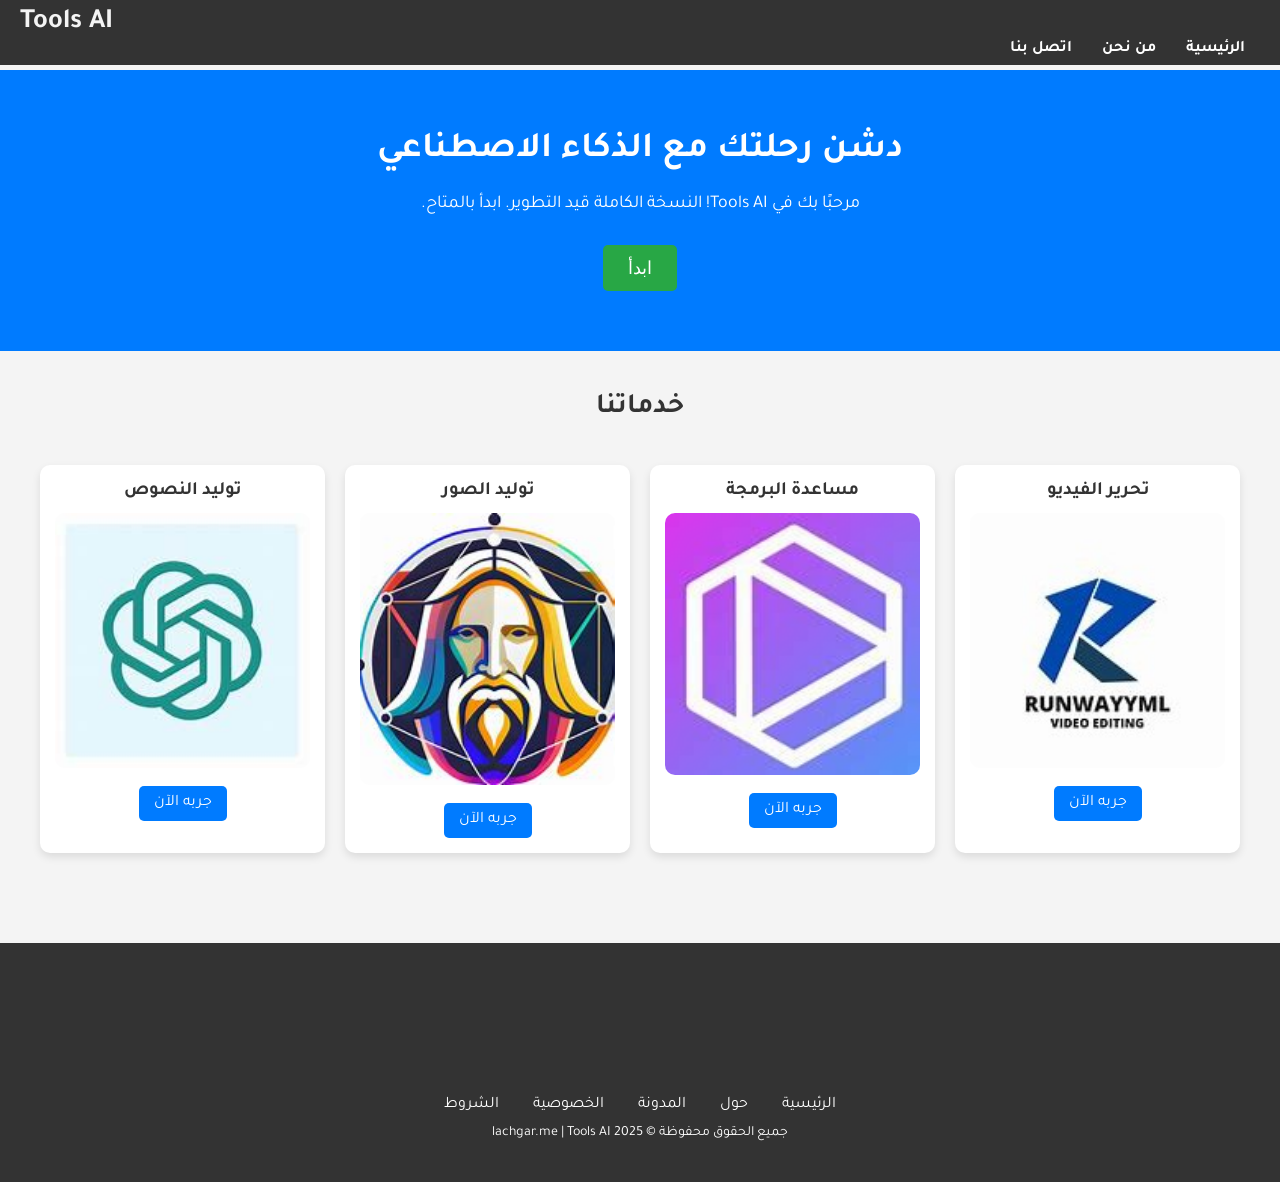
<file: index.html>
<!DOCTYPE html>
<html lang="ar" dir="rtl">
<head>
    <link rel="stylesheet" href="style.css">
    <meta charset="UTF-8">
    <meta name="viewport" content="width=device-width, initial-scale=1.0">
    <meta name="description" content="اكتشف خدمات Tools AI لتحرير الفيديو، المساعدة البرمجية، وتوليد الصور والنصوص بالذكاء الاصطناعي.">
    <meta name="keywords" content="ذكاء اصطناعي, تحرير الفيديو, توليد الصور, مساعدة برمجية, Tools AI">
    <meta name="author" content="Tools AI">
    <title>دشن رحلتك مع Tools AI</title>
    <link rel="icon" href="favicon.ico" type="image/x-icon">
    <style>
        /* إضافة تأثيرات الاقتراب (Hover Effects) */
        .intro, .services, .footer-newsletter {
            transition: transform 0.3s ease, box-shadow 0.3s ease;
        }
        .intro:hover, .services:hover, .footer-newsletter:hover {
            transform: scale(1.05);
            box-shadow: 0 8px 16px rgba(0, 0, 0, 0.2);
        }

        /* تأثير التبطيء (Slow Motion) */
        .slow-motion {
            transition: transform 1.5s ease, opacity 1.5s ease;
        }
    </style>
</head>
<body>

<header>
    <h1 class="store-name">Tools AI</h1>
    <nav>
        <div class="menu-toggle">&#9776;</div>
        <ul class="nav-links">
            <li><a href="index.html">الرئيسية</a></li>
            <li><a href="about.html">من نحن</a></li>
            <li><a href="contact.html">اتصل بنا</a></li>
            
        </ul>
    </nav>
</header>

<main>
    <section class="intro slow-motion">
        <h2>دشن رحلتك مع الذكاء الاصطناعي</h2>
        <p>مرحبًا بك في Tools AI! النسخة الكاملة قيد التطوير. ابدأ بالمتاح.</p>
        <a href="https://web.facebook.com/youssef.lachgar.3114" id="start-btn" style="color: inherit; text-decoration: none;">
            <button>ابدأ</button>
        </a>
    </section>

    <section class="services slow-motion">
        <h2>خدماتنا</h2>
        <div class="services-list">
            <div class="service-item">
                <h3>تحرير الفيديو</h3>
                <img src="OIP (2).jpeg" alt="تحرير الفيديو">
                <a href="https://runwayml.com/" class="service-btn">جربه الآن</a>
            </div>
            <div class="service-item">
                <h3>مساعدة البرمجة</h3>
                <img src="download.jpeg" alt="مساعدة البرمجة">
                <a href="https://www.tabnine.com/" class="service-btn">جربه الآن</a>
            </div>
            <div class="service-item">
                <h3>توليد الصور</h3>
                <img src="OIP (1).jpeg" alt="توليد الصور">
                <a href="https://leonardo.ai/" class="service-btn">جربه الآن</a>
            </div>
            <div class="service-item">
                <h3>توليد النصوص</h3>
                <img src="OIP.jpeg" alt="توليد النصوص">
                <a href="https://chatgpt.com/" class="service-btn">جربه الآن</a>
            </div>
        </div>
    </section>
    
    <style>
        .services-list {
            display: grid;
            grid-template-columns: repeat(auto-fit, minmax(250px, 1fr));
            gap: 20px;
            text-align: center;
            padding: 20px;
        }
        .service-item {
            background: #fff;
            padding: 15px;
            border-radius: 10px;
            box-shadow: 0 4px 8px rgba(0, 0, 0, 0.1);
            transition: transform 0.3s ease, box-shadow 0.3s ease;
        }
        .service-item:hover {
            transform: scale(1.05);
            box-shadow: 0 6px 12px rgba(0, 0, 0, 0.2);
        }
        .service-item img {
    width: 100%;
    height: auto; /* اجعل الارتفاع تلقائيًا حتى تُعرض الصورة بالكامل */
    border-radius: 10px;
    margin-bottom: 10px;
}

        
        .service-item h3 {
            margin-bottom: 10px;
            color: #333;
        }
        .service-btn {
            display: inline-block;
            text-decoration: none;
            color: #fff;
            background: #007bff;
            padding: 8px 15px;
            border-radius: 5px;
            transition: background 0.3s;
        }
        .service-btn:hover {
            background: #0056b3;
        }
    </style>
    
</main>

<footer>
    <div class="footer-container">
        <div class="footer-newsletter slow-motion">
            <h2>هل تريد آخر الأخبار والتحديثات؟</h2>
            <p>اشترك في نشرتنا البريدية للبقاء على اطلاع دائم.</p>
            <input type="email" placeholder="أدخل بريدك الإلكتروني">
            <button>اشترك</button>
        </div>
        <div class="footer-links">
            <a href="#">الرئيسية</a>
            <a href="about.html">حول</a>
            <a href="https://asraranaja.blogspot.com/">المدونة</a>
            <a href="https://asraranaja.blogspot.com/p/blog-page_26.html">الخصوصية</a>
            <a href="#">الشروط</a>
        </div>
        <div class="footer-bottom">
            <p>جميع الحقوق محفوظة © 2025 lachgar.me | Tools AI</p>
        </div>
    </div>
</footer> 

<script>
    
    // Slow Motion Scroll Effect
    document.addEventListener("scroll", () => {
        const elements = document.querySelectorAll(".slow-motion");
        elements.forEach((element) => {
            const rect = element.getBoundingClientRect();
            if (rect.top < window.innerHeight && rect.bottom > 0) {
                element.style.opacity = "1";
                element.style.transform = "translateY(0)";
            } else {
                element.style.opacity = "0";
                element.style.transform = "translateY(50px)";
            }
        });
    });
</script>
<script src="script.js"script>
    
</script>
</body>
</html>
</file>
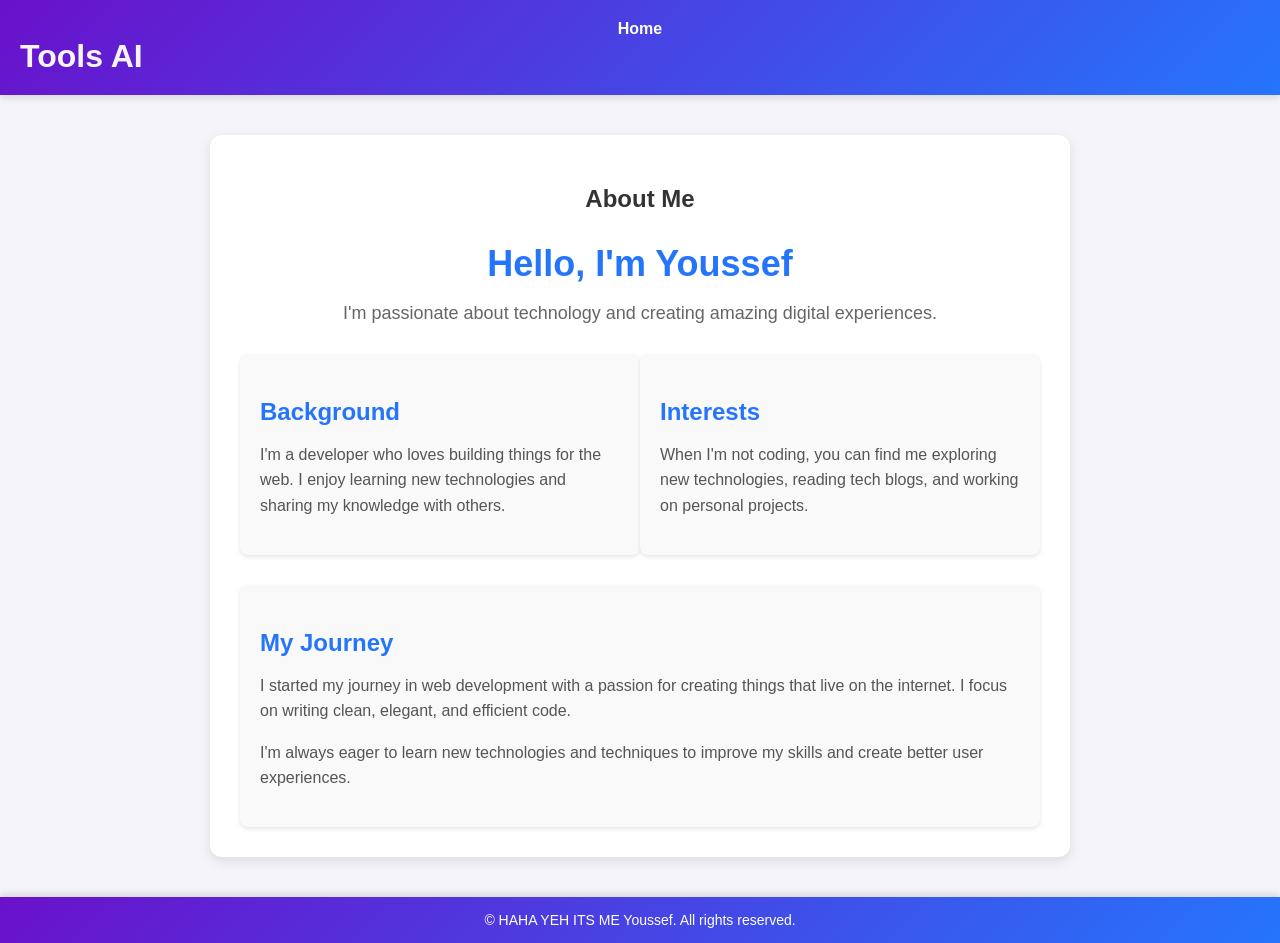
<file: about.html>
<!DOCTYPE html>
<html lang="en">
<head>
    <meta charset="UTF-8">
    <meta name="viewport" content="width=device-width, initial-scale=1.0">
    <title>About Me</title>
    <style>
        body {
            font-family: 'Arial', sans-serif;
            margin: 0;
            padding: 0;
            background-color: #f4f4f9;
            color: #333;
            overflow-x: hidden;
        }
        header {
            background: linear-gradient(135deg, #6a11cb, #2575fc);
            color: white;
            padding: 20px;
            text-align: center;
            box-shadow: 0 4px 6px rgba(0, 0, 0, 0.1);
            position: relative;
            z-index: 10;
        }
        .store-name {
            font-size: 32px;
            font-weight: bold;
            color: #f4f4f4;
            text-align: left;
            margin: 0;
        }
        nav ul {
            list-style: none;
            padding: 0;
            margin: 0;
        }
        nav ul li {
            display: inline;
            margin: 0 15px;
        }
        nav ul li a {
            color: white;
            text-decoration: none;
            font-weight: bold;
        }
        .container {
            max-width: 800px;
            margin: 40px auto;
            padding: 30px;
            background: white;
            border-radius: 12px;
            box-shadow: 0 4px 12px rgba(0, 0, 0, 0.1);
            position: relative;
            z-index: 1;
            transition: transform 0.5s ease, box-shadow 0.5s ease;
        }
        .container:hover {
            transform: scale(1.02);
            box-shadow: 0 8px 24px rgba(0, 0, 0, 0.2);
        }
        .intro {
            text-align: center;
            margin-bottom: 30px;
        }
        .intro h1 {
            font-size: 36px;
            margin-bottom: 10px;
            color: #2575fc;
        }
        .intro p {
            font-size: 18px;
            color: #666;
        }
        .content {
            display: flex;
            justify-content: space-between;
            margin-top: 20px;
        }
        .column {
            width: 48%;
            background: #f9f9f9;
            padding: 20px;
            border-radius: 8px;
            box-shadow: 0 2px 4px rgba(0, 0, 0, 0.1);
            transition: transform 0.3s ease, box-shadow 0.3s ease;
        }
        .column:hover {
            transform: translateY(-10px);
            box-shadow: 0 8px 16px rgba(0, 0, 0, 0.2);
        }
        .column h3 {
            font-size: 24px;
            color: #2575fc;
            margin-bottom: 15px;
        }
        .column p {
            font-size: 16px;
            color: #555;
            line-height: 1.6;
        }
        .journey {
            margin-top: 30px;
            background: #f9f9f9;
            padding: 20px;
            border-radius: 8px;
            box-shadow: 0 2px 4px rgba(0, 0, 0, 0.1);
            transition: transform 0.3s ease, box-shadow 0.3s ease;
        }
        .journey:hover {
            transform: translateY(-10px);
            box-shadow: 0 8px 16px rgba(0, 0, 0, 0.2);
        }
        .journey h3 {
            font-size: 24px;
            color: #2575fc;
            margin-bottom: 15px;
        }
        .journey p {
            font-size: 16px;
            color: #555;
            line-height: 1.6;
        }
        footer {
            text-align: center;
            background: linear-gradient(135deg, #6a11cb, #2575fc);
            color: white;
            padding: 15px;
            margin-top: 40px;
            box-shadow: 0 -4px 6px rgba(0, 0, 0, 0.1);
            position: relative;
            z-index: 10;
        }
        footer p {
            margin: 0;
            font-size: 14px;
        }

        /* Slow Motion Scroll Effect */
        .slow-motion {
            transition: transform 1.5s ease, opacity 1.5s ease;
        }
    </style>
</head>
<body>
    <header>
        <nav>
            <ul>
                <li><a href="index.html">Home</a></li>
                <h1 class="store-name">Tools AI</h1>
            </ul>
        </nav>
    </header>
    
    <main class="container slow-motion">
        <section class="intro">
            <h2>About Me</h2>
            <h1>Hello, I'm Youssef</h1>
            <p>I'm passionate about technology and creating amazing digital experiences.</p>
        </section>
        
        <section class="content">
            <div class="column slow-motion">
                <h3>Background</h3>
                <p>I'm a developer who loves building things for the web. I enjoy learning new technologies and sharing my knowledge with others.</p>
            </div>
            <div class="column slow-motion">
                <h3>Interests</h3>
                <p>When I'm not coding, you can find me exploring new technologies, reading tech blogs, and working on personal projects.</p>
            </div>
        </section>
        
        <section class="journey slow-motion">
            <h3>My Journey</h3>
            <p>I started my journey in web development with a passion for creating things that live on the internet. I focus on writing clean, elegant, and efficient code.</p>
            <p>I'm always eager to learn new technologies and techniques to improve my skills and create better user experiences.</p>
        </section>
    </main>
    
    <footer>
        <p>&copy; HAHA YEH ITS ME Youssef. All rights reserved.</p>
    </footer>

    <script>
        // Slow Motion Scroll Effect
        document.addEventListener("scroll", () => {
            const elements = document.querySelectorAll(".slow-motion");
            elements.forEach((element) => {
                const rect = element.getBoundingClientRect();
                if (rect.top < window.innerHeight && rect.bottom > 0) {
                    element.style.opacity = "1";
                    element.style.transform = "translateY(0)";
                } else {
                    element.style.opacity = "0";
                    element.style.transform = "translateY(50px)";
                }
            });
        });
    </script>
</body>
</html>
</file>
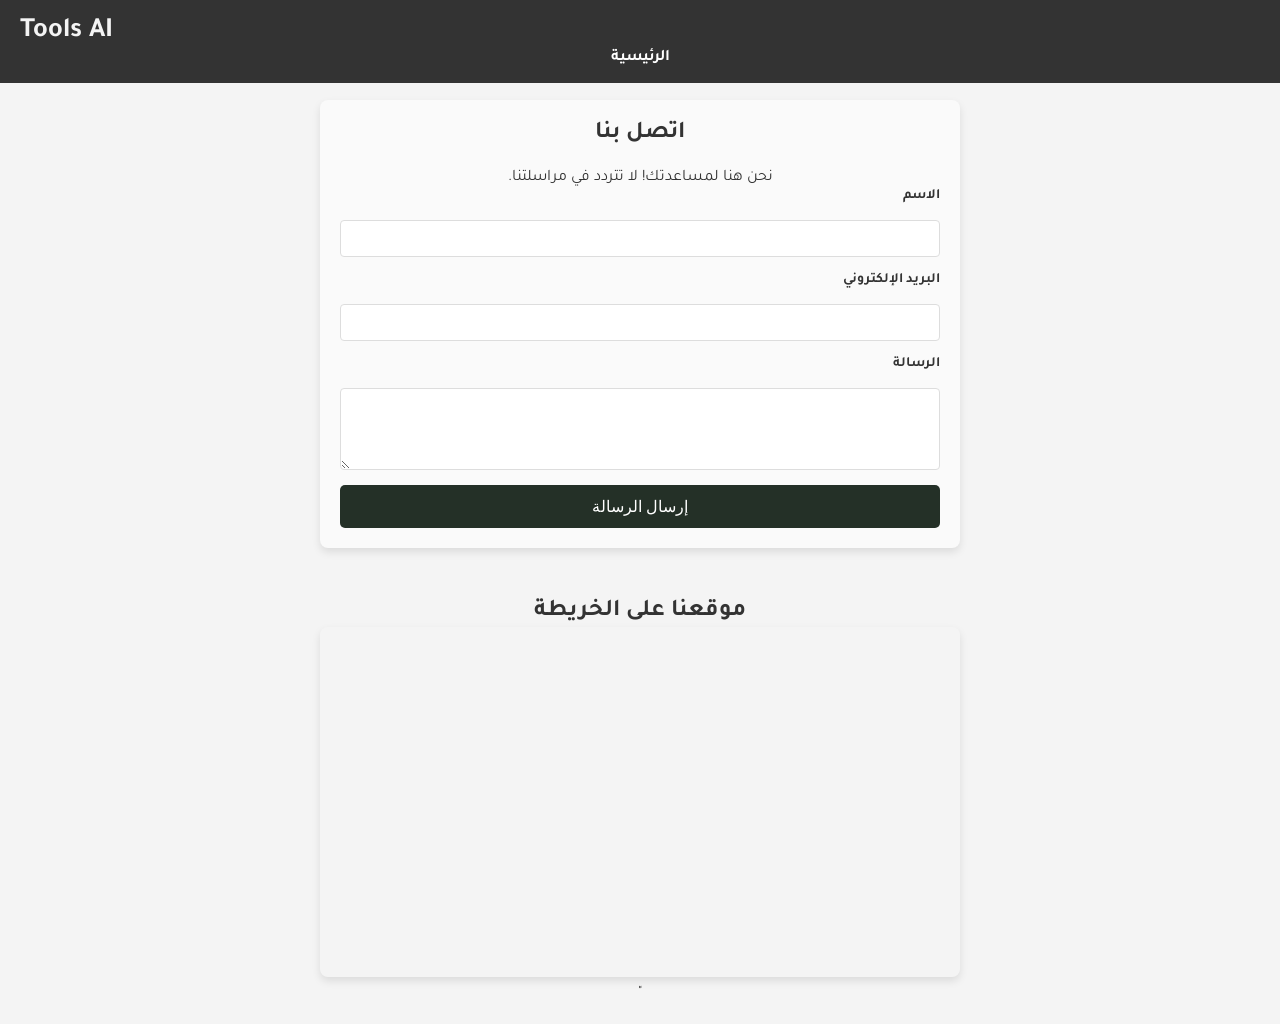
<file: contact.html>
<!DOCTYPE html>
<html lang="ar" dir="rtl">
<head>
    <meta charset="UTF-8">
    <meta name="viewport" content="width=device-width, initial-scale=1.0">
    <meta name="description" content="اتصل بنا في Tools AI لأي استفسارات أو طلبات.">
    <meta name="keywords" content="اتصل بنا, دعم العملاء, Tools AI, المساعدة">
    <title>اتصل بنا | Tools AI</title>
    <link rel="icon" href="favicon.ico" type="image/x-icon">
    <style>
        @import url('https://fonts.googleapis.com/css2?family=Tajawal:wght@400;700&display=swap');

        * {
            margin: 0;
            padding: 0;
            box-sizing: border-box;
        }

        body {
            font-family: 'Tajawal', sans-serif;
            background-color: #f4f4f4;
            color: #333;
            direction: rtl;
        }

        /* Header */
        header {
            background-color: #333;
            color: white;
            padding: 15px 0;
            text-align: center;
            position: fixed;
            width: 100%;
            top: 0;
            z-index: 1000;
        }

        .store-name {
            font-size: 28px;
            font-weight: bold;
            color: #f4f4f4;
            text-align: left;
            padding: 0 20px;
        }

        nav {
            text-align: center;
        }

        .nav-links {
            list-style: none;
            padding: 0;
        }

        .nav-links li {
            display: inline;
            margin: 0 15px;
        }

        .nav-links li a {
            color: white;
            text-decoration: none;
            font-weight: bold;
            transition: color 0.3s ease-in-out;
        }

        .nav-links li a:hover {
            color: #00bcd4;
        }

        /* Contact Section */
        .contact-container {
            width: 50%;
            margin: 100px auto 50px;
            padding: 20px;
            background-color: rgb(250, 250, 250);
            border-radius: 8px;
            box-shadow: 0 4px 8px rgba(0, 0, 0, 0.1);
            text-align: center;
        }

        .contact-container h1 {
            margin-bottom: 20px;
        }

        .contact-form {
            display: flex;
            flex-direction: column;
            gap: 15px;
        }

        .contact-form label {
            font-size: 14px;
            font-weight: bold;
            text-align: right;
        }

        .contact-form input, 
        .contact-form textarea {
            width: 100%;
            padding: 10px;
            border: 1px solid #ddd;
            border-radius: 4px;
        }

        .contact-form button {
            background-color: #243027;
            color: white;
            padding: 12px;
            border: none;
            font-size: 16px;
            cursor: pointer;
            border-radius: 5px;
            transition: background-color 0.3s ease-in-out;
        }

        .contact-form button:hover {
            background-color: #218838;
        }

        /* Map Section */
        .map-container {
            width: 50%;
            margin: 20px auto;
            text-align: center;
        }

        .map-container iframe {
            width: 100%;
            height: 350px;
            border-radius: 8px;
            border: none;
            box-shadow: 0 4px 8px rgba(0, 0, 0, 0.1);
        }

        /* Footer */
        footer {
            text-align: center;
            padding: 10px;
            background-color: #333;
            color: white;
            margin-top: 30px;
        }

        /* Mobile Responsive */
        @media (max-width: 768px) {
            .contact-container, .map-container {
                width: 90%;
            }
        }
    </style>
</head>
<body>

<header>
    <h1 class="store-name">Tools AI</h1>
    <nav>
        <ul class="nav-links">
            <li><a href="index.html">الرئيسية</a></li>
        </ul>
    </nav>
</header>

<section class="contact-container">
    <h1>اتصل بنا</h1>
    <p>نحن هنا لمساعدتك! لا تتردد في مراسلتنا.</p>

    <form action="#" method="POST" class="contact-form">
        <label for="name">الاسم</label>
        <input type="text" id="name" name="name" required>

        <label for="email">البريد الإلكتروني</label>
        <input type="email" id="email" name="email" required>

        <label for="message">الرسالة</label>
        <textarea id="message" name="message" rows="4" required></textarea>

        <button type="submit">إرسال الرسالة</button>
    </form>
</section>

<!-- قسم الخريطة -->
<section class="map-container">
    <h2>موقعنا على الخريطة</h2>
    <iframe 
        src="https://www.google.com/maps/embed?pb=!1m18!1m12!1m3!1d6952747.898061819!2d-1.8603808831794433!3d31.691399050809817!2m3!1f0!2f0!3f0!3m2!1i1024!2i768!4f13.1!3m3!1m2!1s0xd0b88619651c58d%3A0xd9d39381c42cffc3!2z2KfZhNmF2LrYsdio!5e0!3m2!1sar!2sma!4v1739791031132!5m2!1sar!2sma" width="600" height="450" style="border:0;" allowfullscreen="" loading="lazy" referrerpolicy="no-referrer-when-downgrade"></iframe>" 
        <allowfullscreen="" 
        loading="lazy">
    </iframe>
</section>

<script>
    document.addEventListener("DOMContentLoaded", function () {
        const menuToggle = document.querySelector(".menu-toggle");
        const navLinks = document.querySelector(".nav-links");

        menuToggle.addEventListener("click", function () {
            navLinks.classList.toggle("active");
        });

        // تحذير عند إرسال النموذج
        document.querySelector(".contact-form").addEventListener("submit", function (e) {
            e.preventDefault();
            alert("تم إرسال رسالتك بنجاح!");
        });
    });
</script>

</body>
</html>
</file>
<file: style.css>
@import url('https://fonts.googleapis.com/css2?family=Tajawal:wght@400;700&display=swap');

* {
    margin: 0;
    padding: 0;
    box-sizing: border-box;
}

body {
    font-family: 'Tajawal', sans-serif;
    background-color: #f4f4f4;
    color: #333;
    direction: rtl;
}

/* Header */
header {
    background-color: #333;
    color: white;
    padding: 6px 0;
    text-align: center;
    position: fixed;
    width: 100%;
    top: 0;
    z-index: 1000;
}

.store-name {
    font-size: 28px;
    font-weight: bold;
    color: #f4f4f4;
    text-align: left;
    padding: 0 20px;
}

nav {
    display: flex;
    justify-content: space-between;
    align-items: center;
    padding: 0 20px;
}

.nav-links {
    list-style: none;
    display: flex;
}

.nav-links li {
    margin: 0 15px;
}

.nav-links li a {
    color: white;
    text-decoration: none;
    font-weight: bold;
    transition: color 0.3s ease-in-out;
}

.nav-links li a:hover {
    color: #00bcd4;
}

.menu-toggle {
    display: none;
    font-size: 28px;
    cursor: pointer;
}

/* Intro Section */
.intro {
    background-color: #007BFF;
    color: white;
    padding: 60px;
    text-align: center;
    margin-top: 70px;
}

.intro h2 {
    font-size: 36px;
    margin-bottom: 20px;
}

.intro p {
    font-size: 18px;
    margin-bottom: 30px;
}

.intro button {
    background-color: #28a745;
    color: white;
    padding: 12px 25px;
    border: none;
    font-size: 18px;
    cursor: pointer;
    border-radius: 5px;
    transition: background-color 0.3s ease-in-out, transform 0.2s;
}

.intro button:hover {
    background-color: #0056b3;
    transform: scale(1.05);
}

/* Services Section */
.services {
    text-align: center;
    padding: 40px 20px;
}

.services h2 {
    font-size: 28px;
    margin-bottom: 20px;
}

.services ul {
    list-style: none;
    display: flex;
    justify-content: center;
    flex-wrap: wrap;
}

.services ul li {
    background-color: #343a40;
    padding: 15px 30px;
    border-radius: 8px;
    margin: 10px;
    flex: 1 1 200px;
    text-align: center;
}

.services ul li a {
    color: white;
    text-decoration: none;
    font-size: 18px;
    font-weight: bold;
    transition: color 0.3s ease-in-out;
}

.services ul li a:hover {
    color: #00bcd4;
}

/* Footer */
footer {
    background-color: #333;
    color: white;
    padding: 20px 0;
    text-align: center;
    margin-top: 30px;
}

.footer-container {
    max-width: 1200px;
    margin: auto;
    padding: 20px;
}

.footer-newsletter h2 {
    font-size: 24px;
    margin-bottom: 10px;
}

.footer-newsletter p {
    font-size: 16px;
    margin-bottom: 10px;
}

.footer-newsletter input {
    padding: 10px;
    width: 60%;
    margin-bottom: 10px;
    border: none;
    border-radius: 5px;
}

.footer-newsletter button {
    background-color: #007BFF;
    color: white;
    padding: 10px 20px;
    border: none;
    cursor: pointer;
    border-radius: 5px;
    transition: background-color 0.3s;
}

.footer-newsletter button:hover {
    background-color: #0056b3;
}

.footer-links a {
    color: white;
    text-decoration: none;
    margin: 0 15px;
    font-size: 16px;
}

.footer-bottom p {
    margin-top: 10px;
    font-size: 14px;
}

/* Mobile Responsive */
@media (max-width: 768px) {
    .menu-toggle {
        display: block;
        color: white;
    }

    .nav-links {
        display: none;
        flex-direction: column;
        background-color: #333;
        width: 100%;
        position: absolute;
        top: 60px;
        right: 0;
        text-align: center;
        padding: 10px 0;
    }

    .nav-links.active {
        display: flex;
    }

    .nav-links li {
        margin: 10px 0;
    }

    .intro {
        padding: 30px;
    }

    .intro h2 {
        font-size: 28px;
    }

    .intro p {
        font-size: 16px;
    }

    .services ul {
        flex-direction: column;
        align-items: center;
    }

    .services ul li {
        width: 80%;
    }
}
</file>
